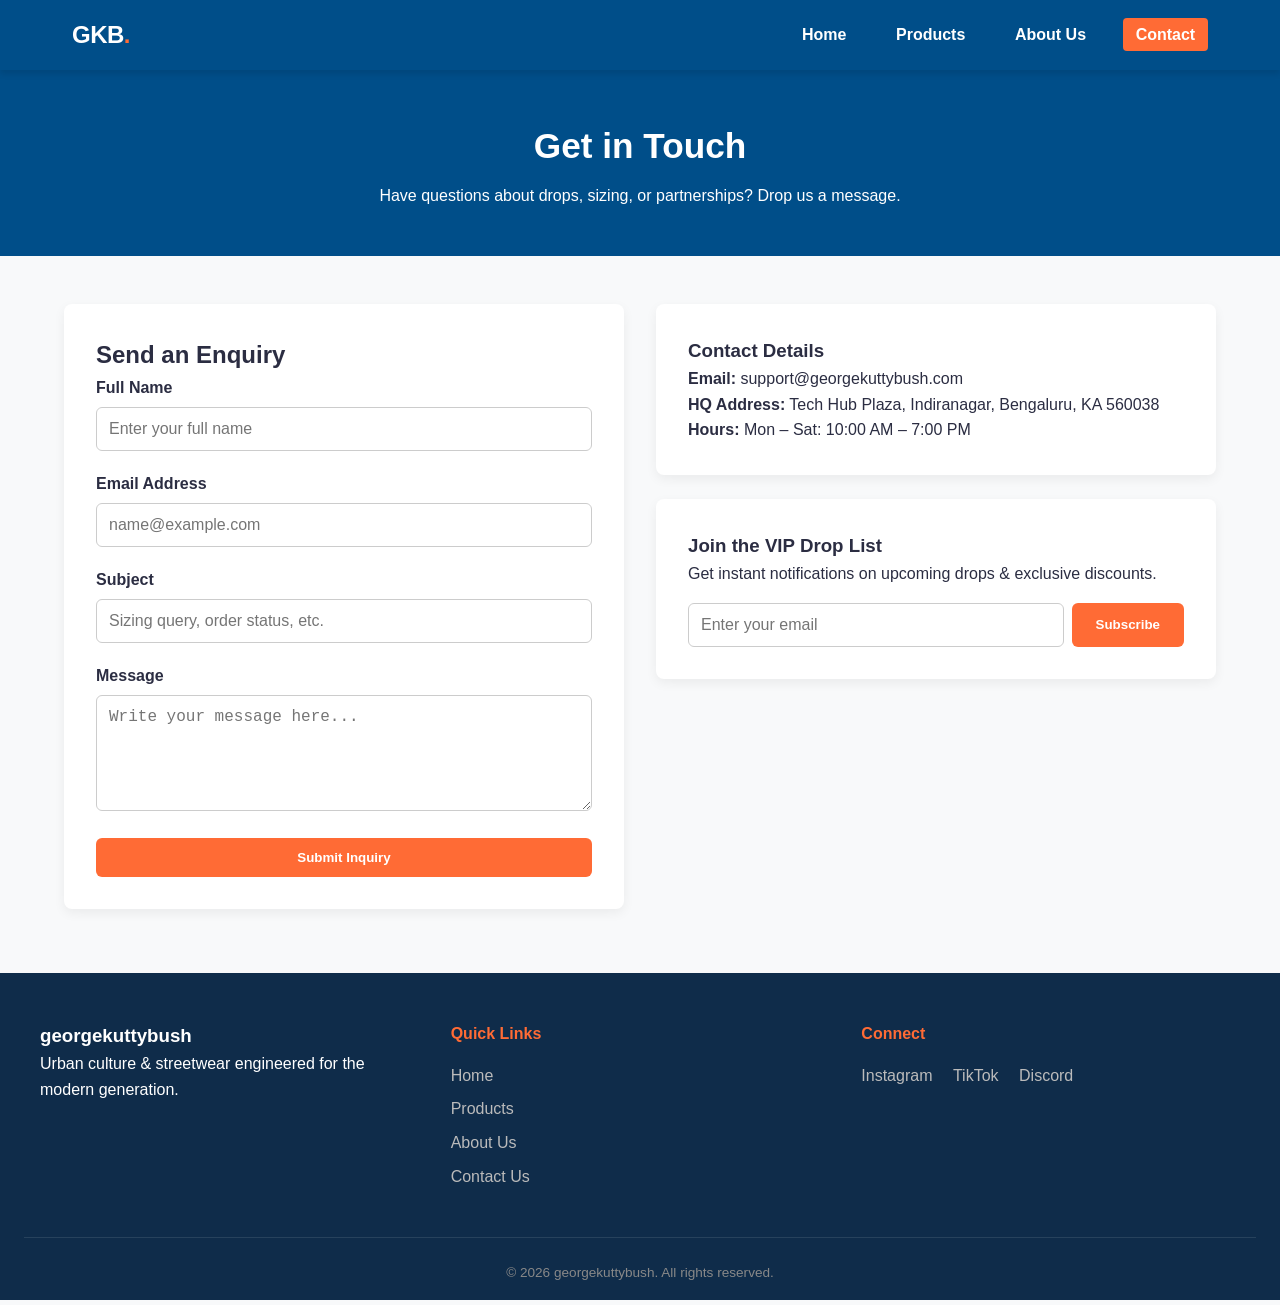
<file: contact.html>
<!DOCTYPE html>
<html lang="en">
<head>
  <script async src="https://www.googletagmanager.com/gtm.js?id=GTM-5SFH36T5"></script>
<script>
  window.dataLayer = window.dataLayer || [];
  function gtag(){dataLayer.push(arguments);}
  gtag('js', new Date());
</script>
  <meta charset="UTF-8">
  <meta name="viewport" content="width=device-width, initial-scale=1.0">
  <title>georgekuttybush | Contact Us</title>
  <link rel="stylesheet" href="style.css">



  <!-- Navigation Bar -->
  <header>
    <nav class="navbar">
      <a href="index.html" class="logo">GKB<span>.</span></a>
      <ul class="nav-links">
        <li><a href="index.html">Home</a></li>
        <li><a href="products.html">Products</a></li>
        <li><a href="about.html">About Us</a></li>
        <li><a href="contact.html" class="active">Contact</a></li>
      </ul>
    </nav>
  </header>

  <!-- Page Header -->
  <section class="page-banner">
    <h1>Get in Touch</h1>
    <p>Have questions about drops, sizing, or partnerships? Drop us a message.</p>
  </section>

  <!-- Contact Form & Details -->
  <section class="container">
    <div class="grid grid-2">
      
      <!-- Contact Form -->
      <div class="card form-card">
        <h2>Send an Enquiry</h2>
        <div id="contactAlert" class="alert hidden"></div>
        <form id="contactForm" novalidate>
          <div class="form-group">
            <label for="fullName">Full Name</label>
            <input type="text" id="fullName" placeholder="Enter your full name">
          </div>
          <div class="form-group">
            <label for="email">Email Address</label>
            <input type="email" id="email" placeholder="name@example.com">
          </div>
          <div class="form-group">
            <label for="subject">Subject</label>
            <input type="text" id="subject" placeholder="Sizing query, order status, etc.">
          </div>
          <div class="form-group">
            <label for="message">Message</label>
            <textarea id="message" rows="5" placeholder="Write your message here..."></textarea>
          </div>
          <button type="submit" class="btn btn-primary" style="width: 100%;">Submit Inquiry</button>
        </form>
      </div>

      <!-- Info & Newsletter -->
      <div>
        <div class="card info-card">
          <h3>Contact Details</h3>
          <p><strong>Email:</strong> support@georgekuttybush.com</p>
          <p><strong>HQ Address:</strong> Tech Hub Plaza, Indiranagar, Bengaluru, KA 560038</p>
          <p><strong>Hours:</strong> Mon – Sat: 10:00 AM – 7:00 PM</p>
        </div>

        <div class="card newsletter-card" style="margin-top: 24px;">
          <h3>Join the VIP Drop List</h3>
          <p>Get instant notifications on upcoming drops & exclusive discounts.</p>
          <div id="newsletterAlert" class="alert hidden"></div>
          <form id="newsletterForm" class="newsletter-form" novalidate>
            <input type="email" id="newsletterEmail" placeholder="Enter your email">
            <button type="submit" class="btn btn-primary">Subscribe</button>
          </form>
        </div>
      </div>

    </div>
  </section>

  <!-- Footer -->
  <footer>
    <div class="footer-container">
      <div>
        <h3>georgekuttybush</h3>
        <p>Urban culture & streetwear engineered for the modern generation.</p>
      </div>
      <div>
        <h4>Quick Links</h4>
        <ul>
          <li><a href="index.html">Home</a></li>
          <li><a href="products.html">Products</a></li>
          <li><a href="about.html">About Us</a></li>
          <li><a href="contact.html">Contact Us</a></li>
        </ul>
      </div>
      <div>
        <h4>Connect</h4>
        <div class="social-links">
          <a href="#">Instagram</a>
          <a href="#">TikTok</a>
          <a href="#">Discord</a>
        </div>
      </div>
    </div>
    <div class="copyright">
      &copy; 2026 georgekuttybush. All rights reserved.
    </div>
  </footer>

  <script src="script.js"></script>
</body>
</html>
</file>
<file: style.css>
:root {
  --primary-orange: #FF6B35;
  --secondary-orange: #F77F00;
  --primary-navy: #004E89;
  --dark-navy: #1A659E;
  --bg-light: #F8F9FA;
  --text-dark: #2B2D42;
  --text-muted: #6C757D;
  --white: #FFFFFF;
  --border-radius: 8px;
  --transition: all 0.3s ease;
}

* {
  box-sizing: border-box;
  margin: 0;
  padding: 0;
}

body {
  font-family: 'Segoe UI', Tahoma, Geneva, Verdana, sans-serif;
  background-color: var(--bg-light);
  color: var(--text-dark);
  line-height: 1.6;
}

/* Header & Navbar */
header {
  background-color: var(--primary-navy);
  position: sticky;
  top: 0;
  z-index: 1000;
  box-shadow: 0 4px 6px rgba(0, 0, 0, 0.1);
}

.navbar {
  display: flex;
  justify-content: space-between;
  align-items: center;
  max-width: 1200px;
  margin: 0 auto;
  padding: 1rem 2rem;
}

.logo {
  font-size: 1.5rem;
  font-weight: 800;
  color: var(--white);
  text-decoration: none;
  letter-spacing: -0.5px;
}

.logo span {
  color: var(--primary-orange);
}

.nav-links {
  display: flex;
  list-style: none;
  gap: 1.5rem;
}

.nav-links a {
  color: var(--white);
  text-decoration: none;
  font-weight: 600;
  transition: var(--transition);
  padding: 0.5rem 0.8rem;
  border-radius: 4px;
}

.nav-links a:hover,
.nav-links a.active {
  background-color: var(--primary-orange);
}

/* Layout Utilities */
.container {
  max-width: 1200px;
  margin: 3rem auto;
  padding: 0 1.5rem;
}

.grid {
  display: grid;
  gap: 2rem;
}

.grid-2 { grid-template-columns: repeat(2, 1fr); }
.grid-3 { grid-template-columns: repeat(3, 1fr); }

@media (max-width: 768px) {
  .grid-2, .grid-3 {
    grid-template-columns: 1fr;
  }
  .navbar {
    flex-direction: column;
    gap: 1rem;
  }
}

.align-center {
  align-items: center;
}

.rounded-img {
  width: 100%;
  border-radius: var(--border-radius);
  box-shadow: 0 8px 16px rgba(0,0,0,0.1);
}

.section-title {
  text-align: center;
  font-size: 2rem;
  color: var(--primary-navy);
  margin-bottom: 2rem;
}

/* Hero & Banners */
.hero {
  background: linear-gradient(135deg, var(--primary-navy), var(--dark-navy)), url('https://images.unsplash.com/photo-1509631179647-0177331693ae?w=1200&q=80') center/cover;
  background-blend-mode: overlay;
  color: var(--white);
  padding: 6rem 2rem;
  text-align: center;
}

.hero-content {
  max-width: 800px;
  margin: 0 auto;
}

.hero h1 {
  font-size: 3rem;
  margin: 1rem 0;
}

.badge {
  background-color: var(--primary-orange);
  color: var(--white);
  padding: 0.3rem 0.8rem;
  border-radius: 20px;
  font-size: 0.85rem;
  font-weight: 700;
  text-transform: uppercase;
}

.hero-buttons {
  margin-top: 2rem;
  display: flex;
  justify-content: center;
  gap: 1rem;
}

.page-banner {
  background-color: var(--primary-navy);
  color: var(--white);
  text-align: center;
  padding: 3rem 1.5rem;
}

.page-banner h1 {
  font-size: 2.2rem;
  margin-bottom: 0.5rem;
}

/* Cards & Buttons */
.card {
  background: var(--white);
  border-radius: var(--border-radius);
  overflow: hidden;
  box-shadow: 0 4px 12px rgba(0,0,0,0.06);
  transition: var(--transition);
}

.card:hover {
  transform: translateY(-5px);
  box-shadow: 0 8px 20px rgba(0,0,0,0.12);
}

.card img {
  width: 100%;
  height: 230px;
  object-fit: cover;
}

.card-body {
  padding: 1.5rem;
}

.tag {
  display: inline-block;
  background-color: rgba(255, 107, 53, 0.15);
  color: var(--primary-orange);
  font-size: 0.75rem;
  font-weight: 700;
  padding: 0.2rem 0.6rem;
  border-radius: 4px;
  margin-bottom: 0.5rem;
}

.card-footer {
  display: flex;
  justify-content: space-between;
  align-items: center;
  margin-top: 1rem;
}

.price {
  font-size: 1.25rem;
  font-weight: 700;
  color: var(--primary-navy);
}

.btn {
  display: inline-block;
  padding: 0.75rem 1.5rem;
  border-radius: 6px;
  font-weight: 700;
  text-decoration: none;
  cursor: pointer;
  border: none;
  transition: var(--transition);
}

.btn-primary {
  background-color: var(--primary-orange);
  color: var(--white);
}

.btn-primary:hover {
  background-color: var(--secondary-orange);
}

.btn-secondary {
  background-color: transparent;
  color: var(--white);
  border: 2px solid var(--white);
}

.btn-secondary:hover {
  background-color: var(--white);
  color: var(--primary-navy);
}

.btn-sm {
  padding: 0.5rem 1rem;
  font-size: 0.875rem;
}

/* Product Filter Buttons */
.filter-bar {
  display: flex;
  justify-content: center;
  gap: 1rem;
  margin-bottom: 2rem;
  flex-wrap: wrap;
}

.filter-btn {
  padding: 0.5rem 1.2rem;
  border: 2px solid var(--primary-navy);
  background: transparent;
  color: var(--primary-navy);
  border-radius: 20px;
  font-weight: 600;
  cursor: pointer;
  transition: var(--transition);
}

.filter-btn.active, .filter-btn:hover {
  background-color: var(--primary-navy);
  color: var(--white);
}

/* Feature & Testimonial Cards */
.intro-section { text-align: center; }
.intro-card {
  background-color: var(--white);
  padding: 2.5rem;
  border-left: 5px solid var(--primary-orange);
  border-radius: var(--border-radius);
}

.feature-card, .testimonial-card {
  padding: 2rem;
}

.feature-card h3 {
  color: var(--primary-orange);
  margin-bottom: 0.5rem;
}

.testimonial-card h4 {
  margin-top: 1rem;
  color: var(--primary-navy);
}

/* Forms & Inputs */
.form-card, .info-card, .newsletter-card {
  padding: 2rem;
}

.form-group {
  margin-bottom: 1.25rem;
}

.form-group label {
  display: block;
  font-weight: 600;
  margin-bottom: 0.4rem;
}

.form-group input, .form-group textarea, .newsletter-form input {
  width: 100%;
  padding: 0.75rem;
  border: 1px solid #CCC;
  border-radius: 6px;
  font-size: 1rem;
}

.newsletter-form {
  display: flex;
  gap: 0.5rem;
  margin-top: 1rem;
}

.alert {
  padding: 0.75rem 1rem;
  border-radius: 6px;
  margin-bottom: 1rem;
  font-weight: 600;
}

.alert-success {
  background-color: #D4EDDA;
  color: #155724;
  border: 1px solid #C3E6CB;
}

.alert-error {
  background-color: #F8D7DA;
  color: #721C24;
  border: 1px solid #F5C6CB;
}

.hidden { display: none; }

/* Modal */
.modal {
  display: none;
  position: fixed;
  top: 0; left: 0;
  width: 100%; height: 100%;
  background: rgba(0,0,0,0.6);
  justify-content: center;
  align-items: center;
  z-index: 2000;
}

.modal-content {
  background: var(--white);
  padding: 2rem;
  border-radius: var(--border-radius);
  max-width: 450px;
  width: 90%;
  position: relative;
}

.close-modal {
  position: absolute;
  top: 15px; right: 20px;
  font-size: 1.5rem;
  cursor: pointer;
}

.modal-price {
  font-size: 1.5rem;
  color: var(--primary-orange);
  font-weight: bold;
  margin: 0.5rem 0 1rem;
}

/* Footer */
footer {
  background-color: #0F2C4A;
  color: var(--white);
  padding: 3rem 1.5rem 1rem;
  margin-top: 4rem;
}

.footer-container {
  max-width: 1200px;
  margin: 0 auto;
  display: grid;
  grid-template-columns: repeat(auto-fit, minmax(220px, 1fr));
  gap: 2rem;
}

footer h3 span { color: var(--primary-orange); }
footer h4 { margin-bottom: 1rem; color: var(--primary-orange); }
footer ul { list-style: none; }
footer ul li { margin-bottom: 0.5rem; }
footer a { color: #BBB; text-decoration: none; transition: var(--transition); }
footer a:hover { color: var(--white); }

.social-links a {
  display: inline-block;
  margin-right: 1rem;
}

.copyright {
  text-align: center;
  margin-top: 2.5rem;
  padding-top: 1.5rem;
  border-top: 1px solid rgba(255,255,255,0.1);
  color: #888;
  font-size: 0.85rem;
}
</file>
